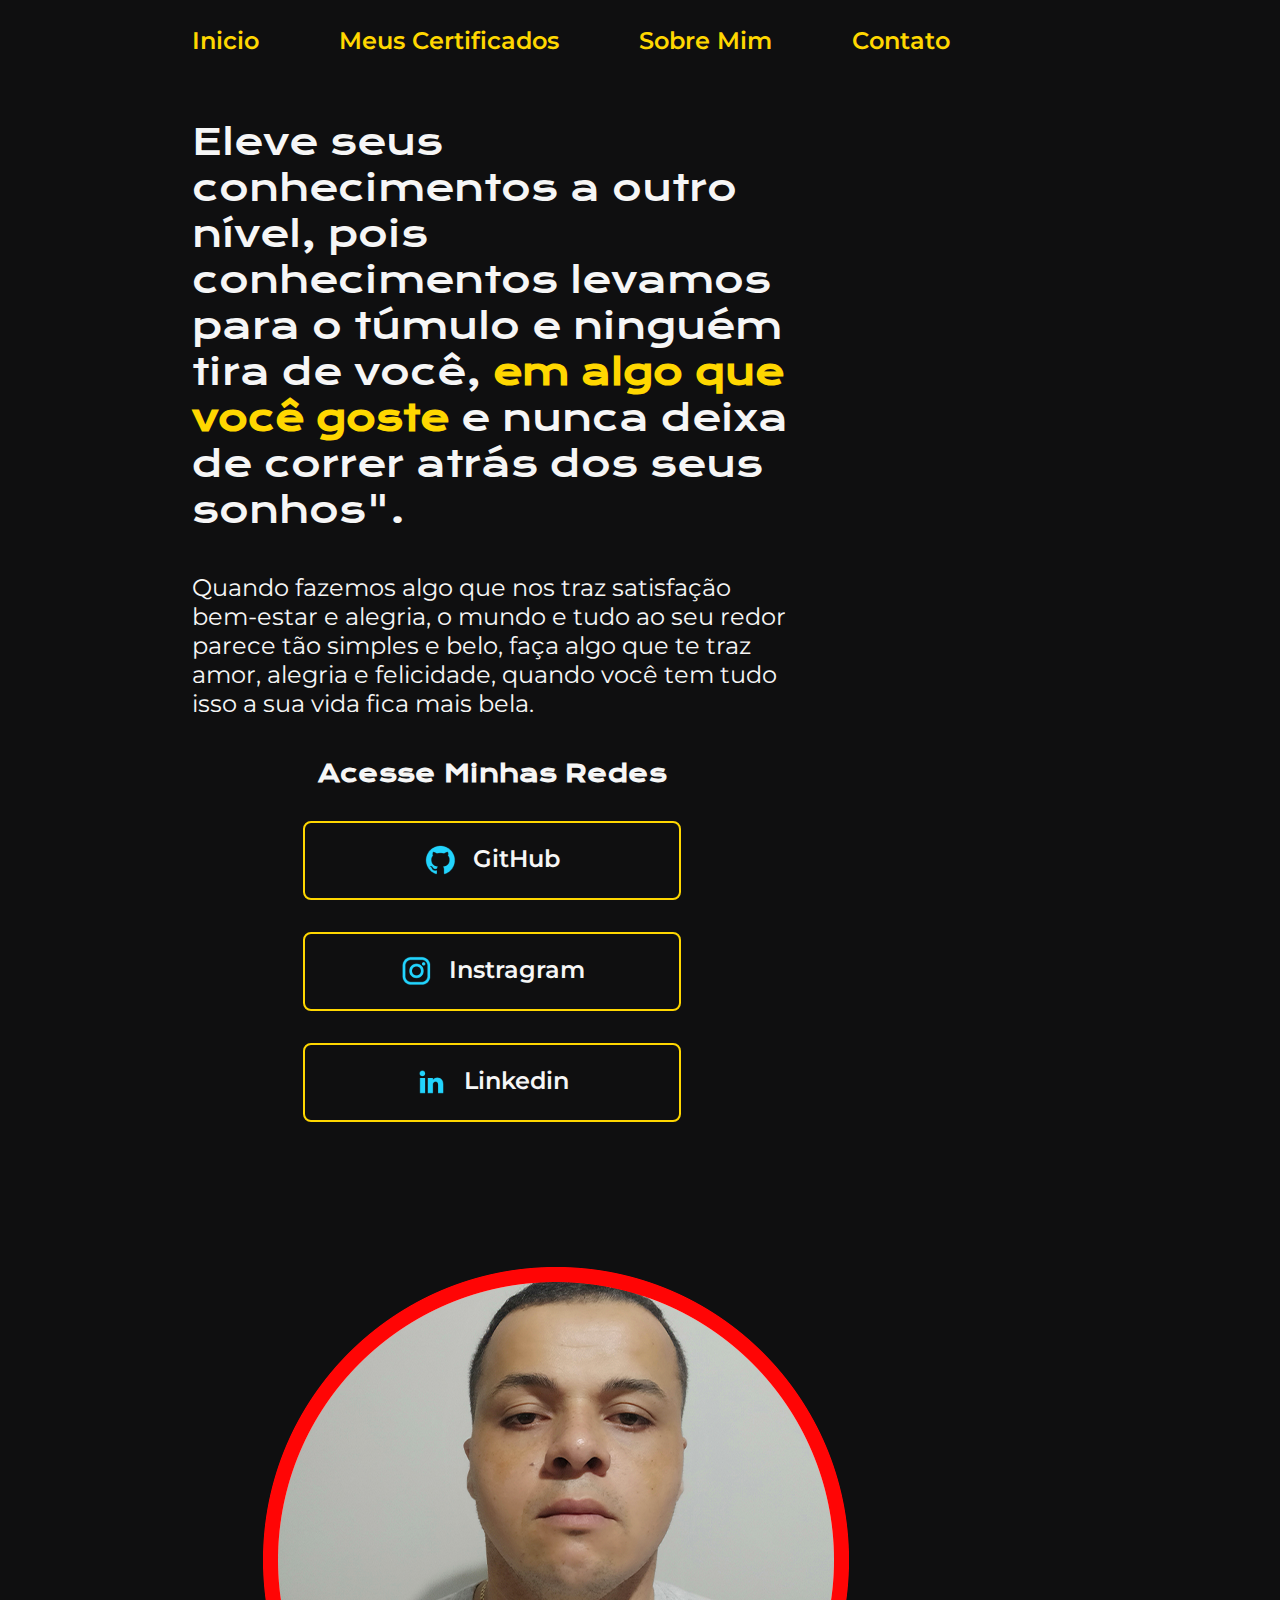
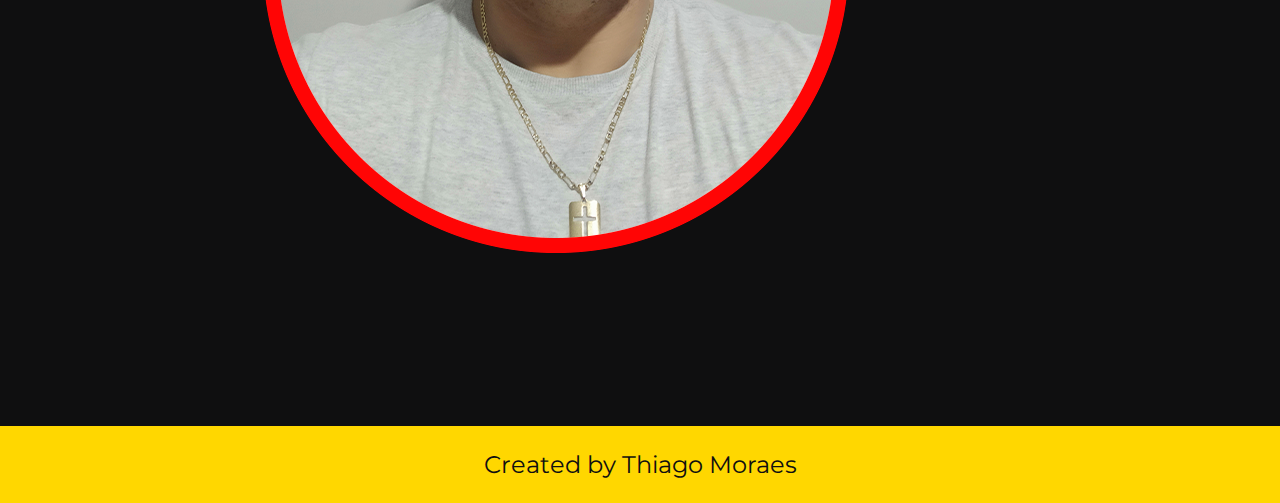
<file: index.html>
<!DOCTYPE html>
<html lang="pt-br">
<head>
    <meta charset="UTF-8">
    <meta http-equiv="X-UA-Compatible" content="IE=edge">
    <meta name="viewport" content="width=device-width, initial-scale=1.0">
    <title>Meu Portifolio</title>
    <link rel="stylesheet" href="style/style.css"></head>
</head>
<body>
    <header class="cabecalho">
        <nav class="cabecalho_link">
            <a class="cabecalho_menu__link" href="index.html">Inicio </a>
            <a class="cabecalho_menu__link" href="Meus Certificado.html">Meus Certificados</a>
            <a class="cabecalho_menu__link" href="about.html">Sobre Mim</a>
            <a class="cabecalho_menu__link" href="falecomigo.html">Contato</a>
        </nav>
    </header>
    <main class="apresentacao">
        <section class="apresentacao_conteudo">
            <p class="apresentacao_conteudo__titulo">Eleve seus conhecimentos a outro nível, pois conhecimentos levamos para o túmulo 
                e ninguém tira de você, <strong class="titulo_destaque">em algo que você goste </strong> e nunca deixa de correr atrás dos seus sonhos".</h1>
            </p>
            <p class="apresentacao__conteudo__texto">Quando fazemos algo que nos traz satisfação bem-estar e alegria, o mundo e tudo ao seu redor 
                parece tão simples e belo, faça algo que te traz amor, alegria e felicidade, quando você tem tudo isso a sua vida fica mais bela.
            </p>
            <div class="apresentacao_link">
                <h2 class="apresentacao_link__sub">Acesse Minhas Redes</h2>
                <a class="apresentacao__links__navegacao" href="https://github.com/thiagoojr" target="_blank" rel="noopener noreferrer">
                    <img src="/assets/github.png">
                    GitHub
                </a>
                <a class="apresentacao__links__navegacao" href="https://www.instagram.com/tjm.xd" target="_blank" rel="noopener noreferrer">
                    <img src="assets/instagram.png">
                    Instragram
                </a>
                <a class="apresentacao__links__navegacao" href="https://www.linkedin.com/in/thiagoojrmoraes/" target="_blank" rel="noopener noreferrer">
                    <img src="assets/linkedin.png">
                    Linkedin
                </a>
            </div>
        </section>
        <img class="apresentacao_imagem" src="/assets/Thiago.png" alt="Foto de PC"> 
    </main>
</body>
<footer class="rodape">Created by Thiago Moraes</footer>
</html>
</file>
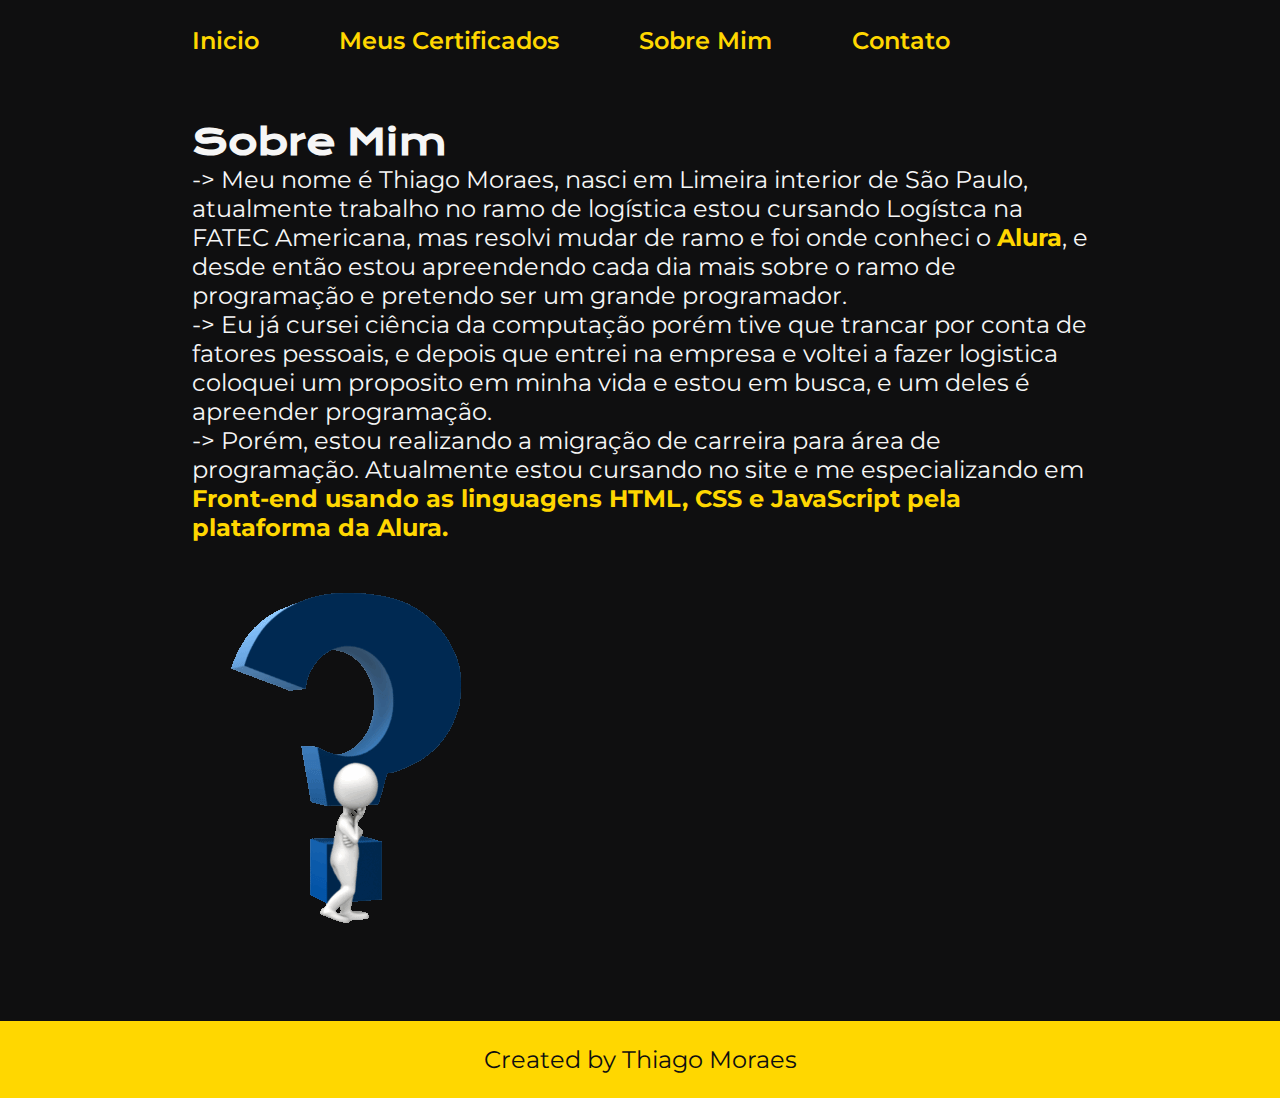
<file: about.html>
<!DOCTYPE html>
<html lang="pt-br">
<head>
    <meta charset="UTF-8">
    <meta http-equiv="X-UA-Compatible" content="IE=edge">
    <meta name="viewport" content="width=device-width, initial-scale=1.0">
    <title>Sobre Mim</title>
    <link rel="stylesheet" href="/style/style.css">
</head>
<body>
   <header class="cabecalho">
    <nav class="cabecalho_link">
        <a class="cabecalho_menu__link" href="index.html">Inicio </a>
        <a class="cabecalho_menu__link" href="Meus Certificado.html">Meus Certificados</a>
        <a class="cabecalho_menu__link" href="about.html">Sobre Mim</a>
        <a class="cabecalho_menu__link" href="falecomigo.html">Contato</a>
    </nav>
   </header>
   <main class="apresentacao">
    <section class="apresentacao__conteudo">
        <h1 class="apresentacao_conteudo__titulo">Sobre Mim</h1>
        <p class="apresentacao__conteudo__texto">-> Meu nome é Thiago Moraes, nasci em Limeira interior de São Paulo, atualmente trabalho no ramo 
            de logística estou cursando Logístca na FATEC Americana, mas resolvi mudar de ramo e foi onde conheci o <strong class="titulo_destaque">Alura</strong>, e desde então estou apreendendo
            cada dia mais sobre o ramo de programação e pretendo ser um grande programador. 
        </p>

        <p class="apresentacao__conteudo__texto">-> Eu já cursei ciência da computação porém tive que trancar
            por conta de fatores pessoais, e depois que entrei na empresa e voltei a fazer logistica coloquei um proposito em minha vida e estou em busca, 
            e um deles é apreender programação.
        </p>    
        
        <p class="apresentacao__conteudo__texto">-> Porém, estou realizando a migração de carreira para área de programação. Atualmente estou cursando no site e me especializando em <strong class="titulo_destaque">Front-end 
            usando as linguagens HTML, CSS e JavaScript pela plataforma da Alura. </strong> 
        </p>
    </section>
    <img src="/assets/pontodeinterrogacao.gif" alt="Foto de Interrogacao">
   </main>
<footer a class=rodape>
    <p>Created by Thiago Moraes</p>
</footer>
</body>
</html>
</file>
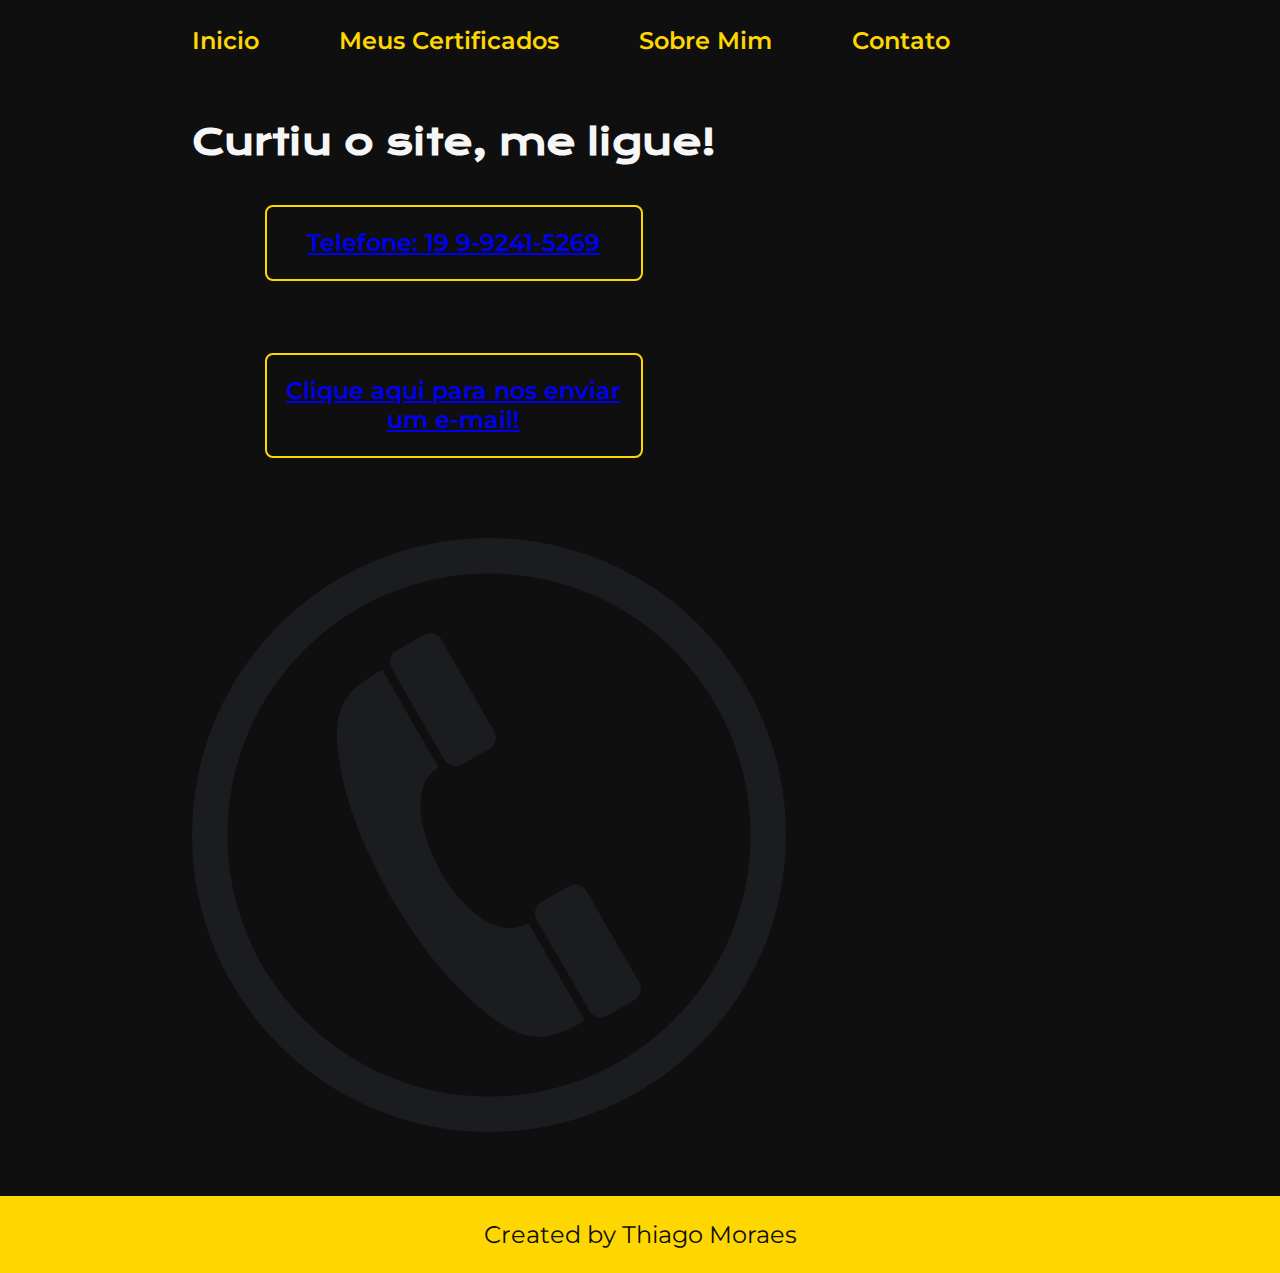
<file: falecomigo.html>
<!DOCTYPE html>
<html lang="pt-br">
<head>
    <meta charset="UTF-8">
    <meta http-equiv="X-UA-Compatible" content="IE=edge">
    <meta name="viewport" content="width=device-width, initial-scale=1.0">
    <title>Meu Portifolio</title>
    <link rel="stylesheet" href="style/style.css"></head>
</head>
<body>
    <header class="cabecalho">
        <nav class="cabecalho_link">
            <a class="cabecalho_menu__link" href="index.html">Inicio </a>
            <a class="cabecalho_menu__link" href="Meus Certificado.html">Meus Certificados</a>
            <a class="cabecalho_menu__link" href="about.html">Sobre Mim</a>
            <a class="cabecalho_menu__link" href="falecomigo.html">Contato</a>
        </nav>
    </header>
    <main class="apresentacao">
        <section class="apresentacao_conteudo">
            <h1 class="apresentacao_conteudo__titulo">Curtiu o site, me ligue!
            </h1>
            <div class="apresentacao_link">
              <a class="contato" href="https://wa.me/+5519992415269" target="_blank" rel="noopener noreferrer">Telefone: 19 9-9241-5269</i></a>
              <a class="contato" href=mailto:thiago_jr_moraes@live.com>Clique aqui para nos enviar um e-mail!</a>
            </div>
        </section>
        <img src="/assets/imagemtelefone.png" alt="Foto de PC"> 
    </main>
</body>
<footer class="rodape">Created by Thiago Moraes</footer>
</html>
</file>
<file: style/style.css>
@import url('https://fonts.googleapis.com/css2?family=Krona+One&family=Montserrat:wght@400;600&display=swap');

:root {
    --cor-primaria: #0f0f10;  
    --cor-secundaria: #F6F6F6;
    --cor-terciaria: #ffd700;   
    --cor-hover: #272727; 

    --font-primaria: 'Krona One', sans-serif;
    --font-secundaria: 'Montserrat', sans-serif;
}

* {
    margin: 0;
    padding: 0;
    box-sizing: border-box;
}

body {
    background-color: var(--cor-primaria);
    color: var(--cor-secundaria);
    font-family: var(--font-secundaria);
}

/* Cabeçalho */
.cabecalho {
    padding: 2% 0 0 15%;
}

.cabecalho_link {
    display: flex;
    gap: 80px;
}

.cabecalho_menu__link {
    font-size: 24px;
    font-weight: 600;
    color: var(--cor-terciaria);
    text-decoration: none;
}

/* Apresentação */
.apresentacao {
    padding: 5% 15%;
    display: flex;
    align-items: center;
    justify-content: space-between;
    flex-wrap: wrap;
    gap: 40px;
}

.apresentacao_conteudo {
    max-width: 600px;
    display: flex;
    flex-direction: column;
    gap: 40px;
}

.apresentacao_conteudo__titulo {
    font-size: 36px;
    font-family: var(--font-primaria);
}

.titulo_destaque {
    color: var(--cor-terciaria);
}

.apresentacao__conteudo__texto {
    font-size: 24px;
}

.apresentacao_link {
    display: flex;
    flex-direction: column;
    align-items: center;
    gap: 32px;
}

.apresentacao_link__sub {
    font-family: var(--font-primaria);
    font-size: 24px;
}

.apresentacao__links__navegacao {
    display: flex;
    justify-content: center;
    gap: 16px;
    border: 2px solid var(--cor-terciaria);
    width: 100%;
    max-width: 378px;
    text-align: center;
    border-radius: 8px;
    font-size: 24px;
    font-weight: 600;
    padding: 21.5px 0;
    text-decoration: none;
    color: var(--cor-secundaria);
}

.apresentacao__links__navegacao:hover {
    background-color: var(--cor-hover);
    transform: scale(1.05);
    transition: 0.3s ease;
}

/* Certificados */
.apresentacao_certificados {
    width: 100%;
    display: flex;
    flex-direction: column;
    align-items: center;
    gap: 26px;
    padding: 40px 0;
}

/* Contato */
.contato {
    display: flex;
    justify-content: center;
    gap: 16px;
    border: 2px solid var(--cor-terciaria);
    width: 100%;
    max-width: 378px;
    margin: 0 auto 40px auto;
    text-align: center;
    border-radius: 8px;
    font-size: 24px;
    font-weight: 600;
    padding: 21.5px 0;
}

/* Rodapé */
.rodape {
    padding: 24px;
    color: var(--cor-primaria);
    background-color: var(--cor-terciaria);
    text-align: center;
    font-size: 24px;
    font-weight: 400;
}

/* Responsividade */
@media (max-width: 768px) {
    .cabecalho {
        padding: 5%;
        text-align: center;
    }

    .cabecalho_link {
        flex-direction: column;
        gap: 16px;
        align-items: center;
    }

    .apresentacao {
        flex-direction: column;
        padding: 5%;
        align-items: center;
        text-align: center;
    }

    .apresentacao_conteudo {
        width: 100%;
        align-items: center;
    }

    .apresentacao__links__navegacao,
    .contato {
        width: 100%;
    }
}
</file>
